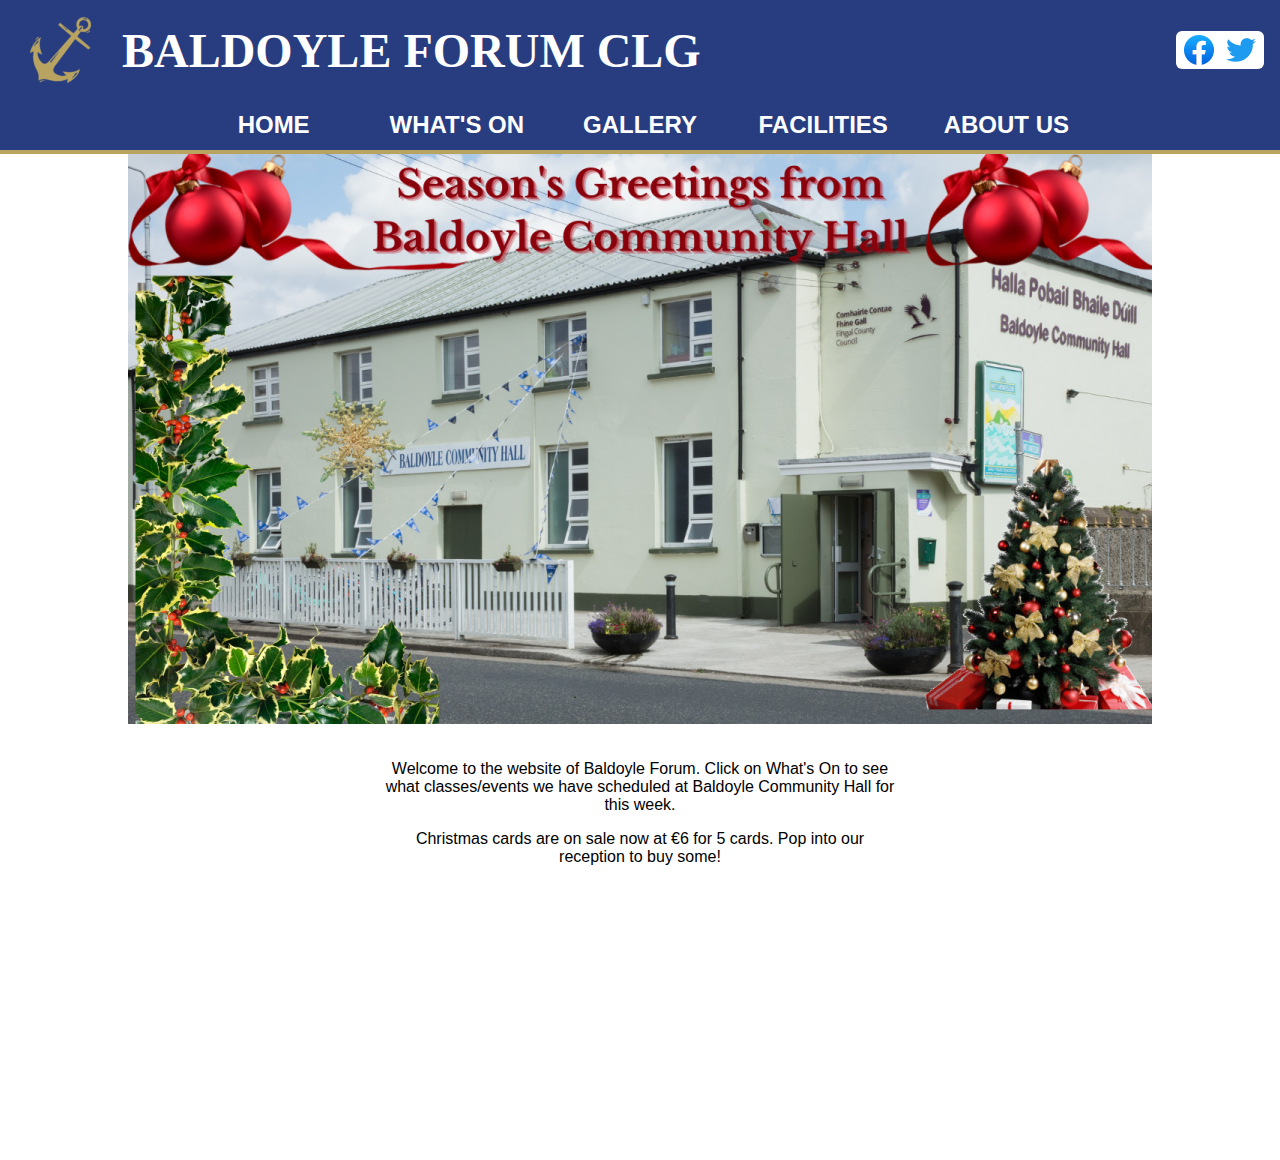
<file: index.html>
<!DOCTYPE html>
<html>
    <head>
        <title>Baldoyle Forum</title>
        <meta name="description" content="Homepage showing a photograph of Baldoyle Community Hall, a community hall serving the Baldoyle area and beyond and from which Baldoyle Forum operates out of.">
        <link rel="stylesheet" href="./stylesheets/style.css">
    </head>
    <body>
        <div class="banner">
            <div id="logo">
                <img src="./images/anchor-small.png" alt="Logo">
            </div>
            <div id="title">
                <h1>BALDOYLE FORUM CLG</h1>
            </div>
            <div id="social-icons">
                <a href="https://www.facebook.com/BaldoyleCommunityHall"><img src="./images/facebook-small.png" alt="Baldoyle Community Hall"></a>
                <a href="https://mobile.twitter.com/baldoylef"><img src="./images/twitter-small.png" alt="Baldoyle Forum"></a>
            </div>
        </div>
        <div class="navbar">
            <div class="navbar-button-container">
                <button class="navbar-button"><a href="./index.html">HOME</a></button>
            </div>
            <div class="navbar-button-container">
                <button class="navbar-button"><a href="./whatson/whatson.html">WHAT'S ON</a></button>
            </div>
            <div class="navbar-button-container">
                <button class="navbar-button"><a href="./gallery/gallery.html">GALLERY</a></button>
            </div>
            <div class="navbar-button-container">
                <button class="navbar-button"><a href="./facilities/facilities.html">FACILITIES</a></button>
            </div>
            <div class="navbar-button-container">
                <button class="navbar-button"><a href="./aboutus/aboutus.html">ABOUT US</a></button>
            </div>
        </div>
        <div class="main-image">
            <img id="home-background" src="./images/christmas-background.png" alt="Baldoyle Community Hall">
        </div>
        <div id="home-text">
            <p>Welcome to the website of Baldoyle Forum. Click on What's On to see what classes/events we have scheduled at Baldoyle Community Hall for this week.</p>
            <p>Christmas cards are on sale now at €6 for 5 cards. Pop into our reception to buy some!</p>
        </div>

    </body>
    <script src="./script.js"></script>
</html>
</file>
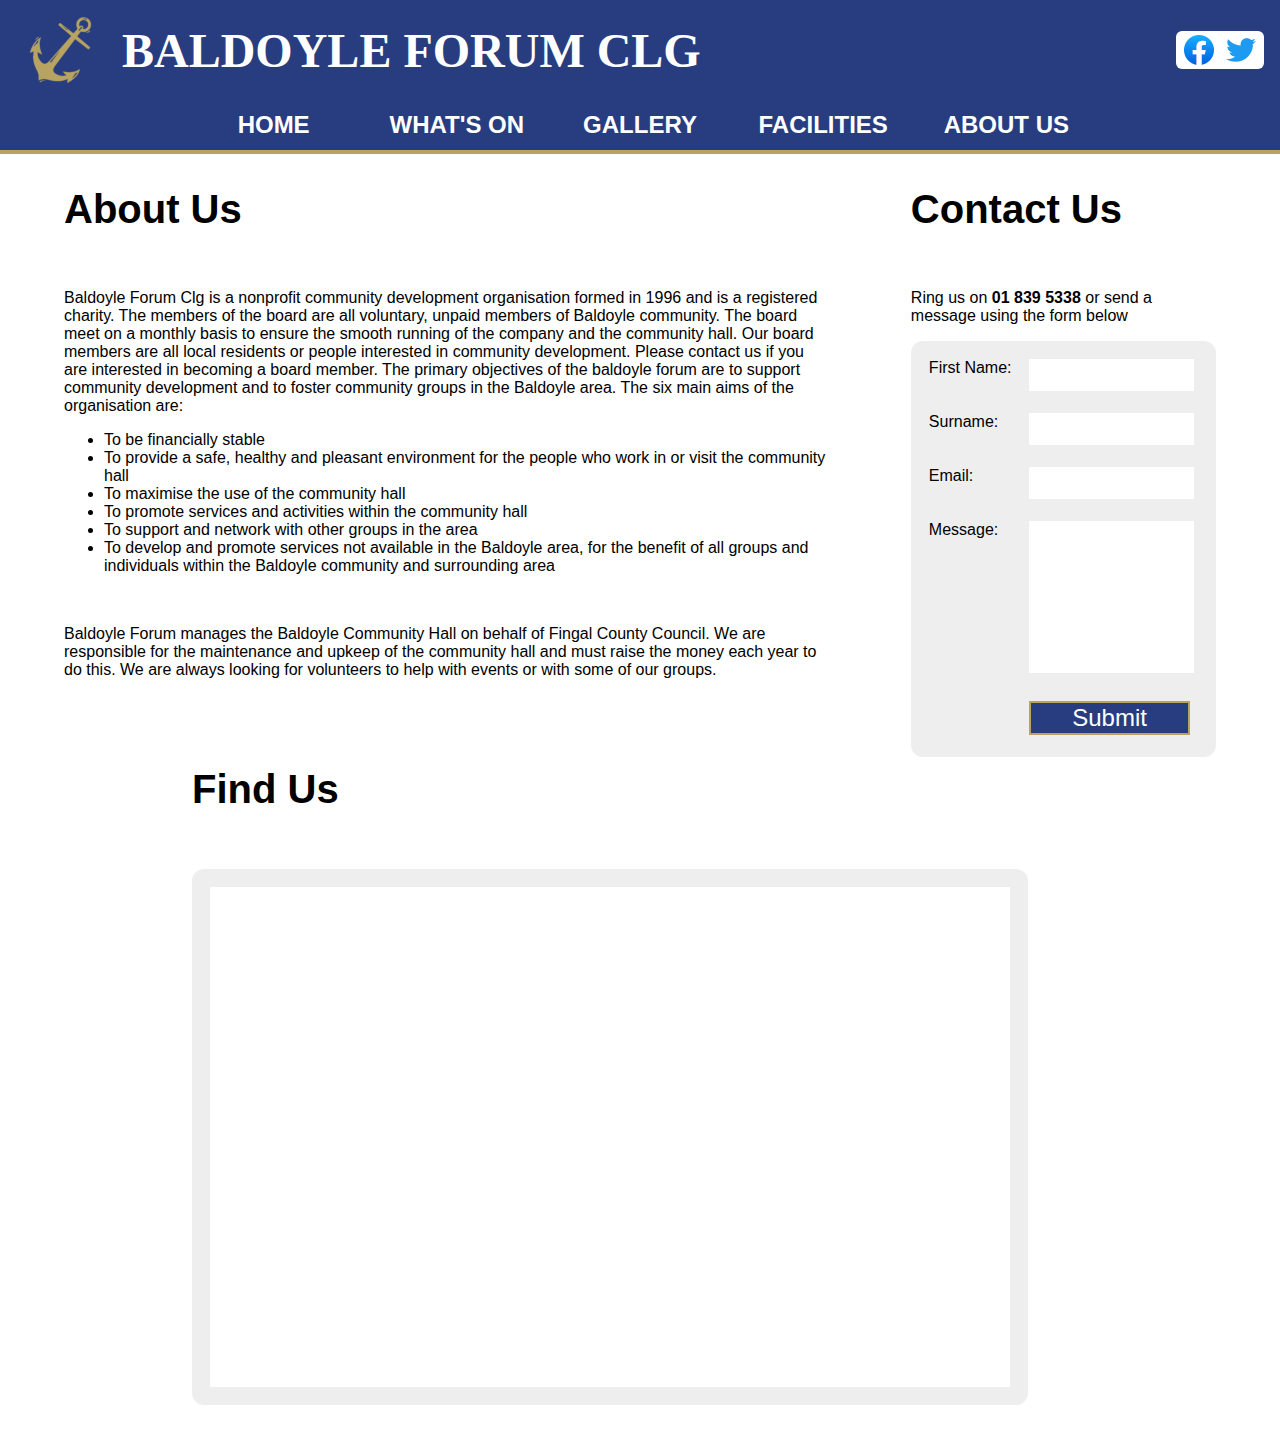
<file: aboutus/aboutus.html>
<!DOCTYPE html>
<html>
    <head>
        <title>Baldoyle Forum</title>
        <meta name="description" content="The About Us section includes a brief synopsis of Baldoyle Forum as well as a contact form and an interactive map showing the halls location within Baldoyle.">
        <link rel="stylesheet" href="../stylesheets/style.css">
    </head>
    <body>
        <div class="banner">
            <div id="logo">
                <img src="../images/anchor-small.png" alt="Logo">
            </div>
            <div id="title">
                <h1>BALDOYLE FORUM CLG</h1>
            </div>
            <div id="social-icons">
                <a href="https://www.facebook.com/BaldoyleCommunityHall"><img src="../images/facebook-small.png" alt="Baldoyle Community Hall"></a>
                <a href="https://mobile.twitter.com/baldoylef"><img src="../images/twitter-small.png" alt="Baldoyle Forum"></a>
            </div>
        </div>
        <div class="navbar">
            <div class="navbar-button-container">
                <button class="navbar-button"><a href="../index.html">HOME</a></button>
            </div>
            <div class="navbar-button-container">
                <button class="navbar-button"><a href="../whatson/whatson.html">WHAT'S ON</a></button>
            </div>
            <div class="navbar-button-container">
                <button class="navbar-button"><a href="../gallery/gallery.html">GALLERY</a></button>
            </div>
            <div class="navbar-button-container">
                <button class="navbar-button"><a href="../facilities/facilities.html">FACILITIES</a></button>
            </div>
            <div class="navbar-button-container">
                <button class="navbar-button"><a href="./aboutus.html">ABOUT US</a></button>
            </div>
        </div>
        <div class="about-us-container-1">
            <div id="about">
                <h2 class="about-us-heading">About Us</h2>
                <p>Baldoyle Forum Clg is a nonprofit community development organisation formed in 1996 and is a registered charity. The members of the board are all voluntary, unpaid members of Baldoyle community. The board meet on a monthly basis to ensure the smooth running of the company and the community hall.  Our board members are all local residents or people interested in community development. Please contact us if you are interested in becoming a board member. The primary objectives of the baldoyle forum are to support community development and to foster community groups in the Baldoyle area. The six main aims of the organisation are:</p>
                <ul>
                    <li>To be financially stable</li>
                    <li>To provide a safe, healthy and pleasant environment for the people who work in or visit the community hall</li>
                    <li>To maximise the use of the community hall</li>
                    <li>To promote services and activities within the community hall</li>
                    <li>To support and network with other groups in the area</li>
                    <li>To develop and promote services not available in the Baldoyle area, for the benefit of all groups and individuals within the Baldoyle community and surrounding area</li>
                </ul><br>
                <p>Baldoyle Forum manages the Baldoyle Community Hall on behalf of Fingal County Council. We are responsible for the maintenance and upkeep of the community hall and must raise the money each year to do this. We are always looking for volunteers to help with events or with some of our groups.</p>
            </div>           
            <div id="contact">
                <h2 class="about-us-heading">Contact Us</h2>
                <p>Ring us on <span style="font-weight: bold">01 839 5338</span> or send a message using the form below</p>
                <form action="contactUs" id="form">
                    <label><span>First Name:</span><input type="text" id="first-name"></label><br><br><br>
                    <label><span>Surname:</span><input type="text" id="surname"></label><br><br><br>
                    <label><span>Email:</span><input type="email" id="email"></label><br><br><br>
                    <label><span>Message:</span><input type="text" id="message"></label><br><br><br><br><br><br><br><br><br><br>
                    <button type="button" id="submit" onclick="contactUs()">Submit</button>
                </form>
            </div> 
        </div>
        <div class="about-us-container-2">
            <div id="find">
                <h2 class="about-us-heading">Find Us</h2>
                <div >
                    <iframe src="https://www.google.com/maps/embed?pb=!1m18!1m12!1m3!1d1189.4388123067129!2d-6.1278237710572885!3d53.39912894944168!2m3!1f0!2f0!3f0!3m2!1i1024!2i768!4f13.1!3m3!1m2!1s0x48670531bf65c7b5%3A0xcfa8f815d608e205!2sBaldoyle%20Community%20Hall!5e0!3m2!1sen!2sie!4v1670939671673!5m2!1sen!2sie" width="800" height="500" allowfullscreen="" loading="lazy" referrerpolicy="no-referrer-when-downgrade"></iframe>
                </div>
            </div>
        </div>
    </body>
    <script src="../script.js"></script>
</html>
</file>
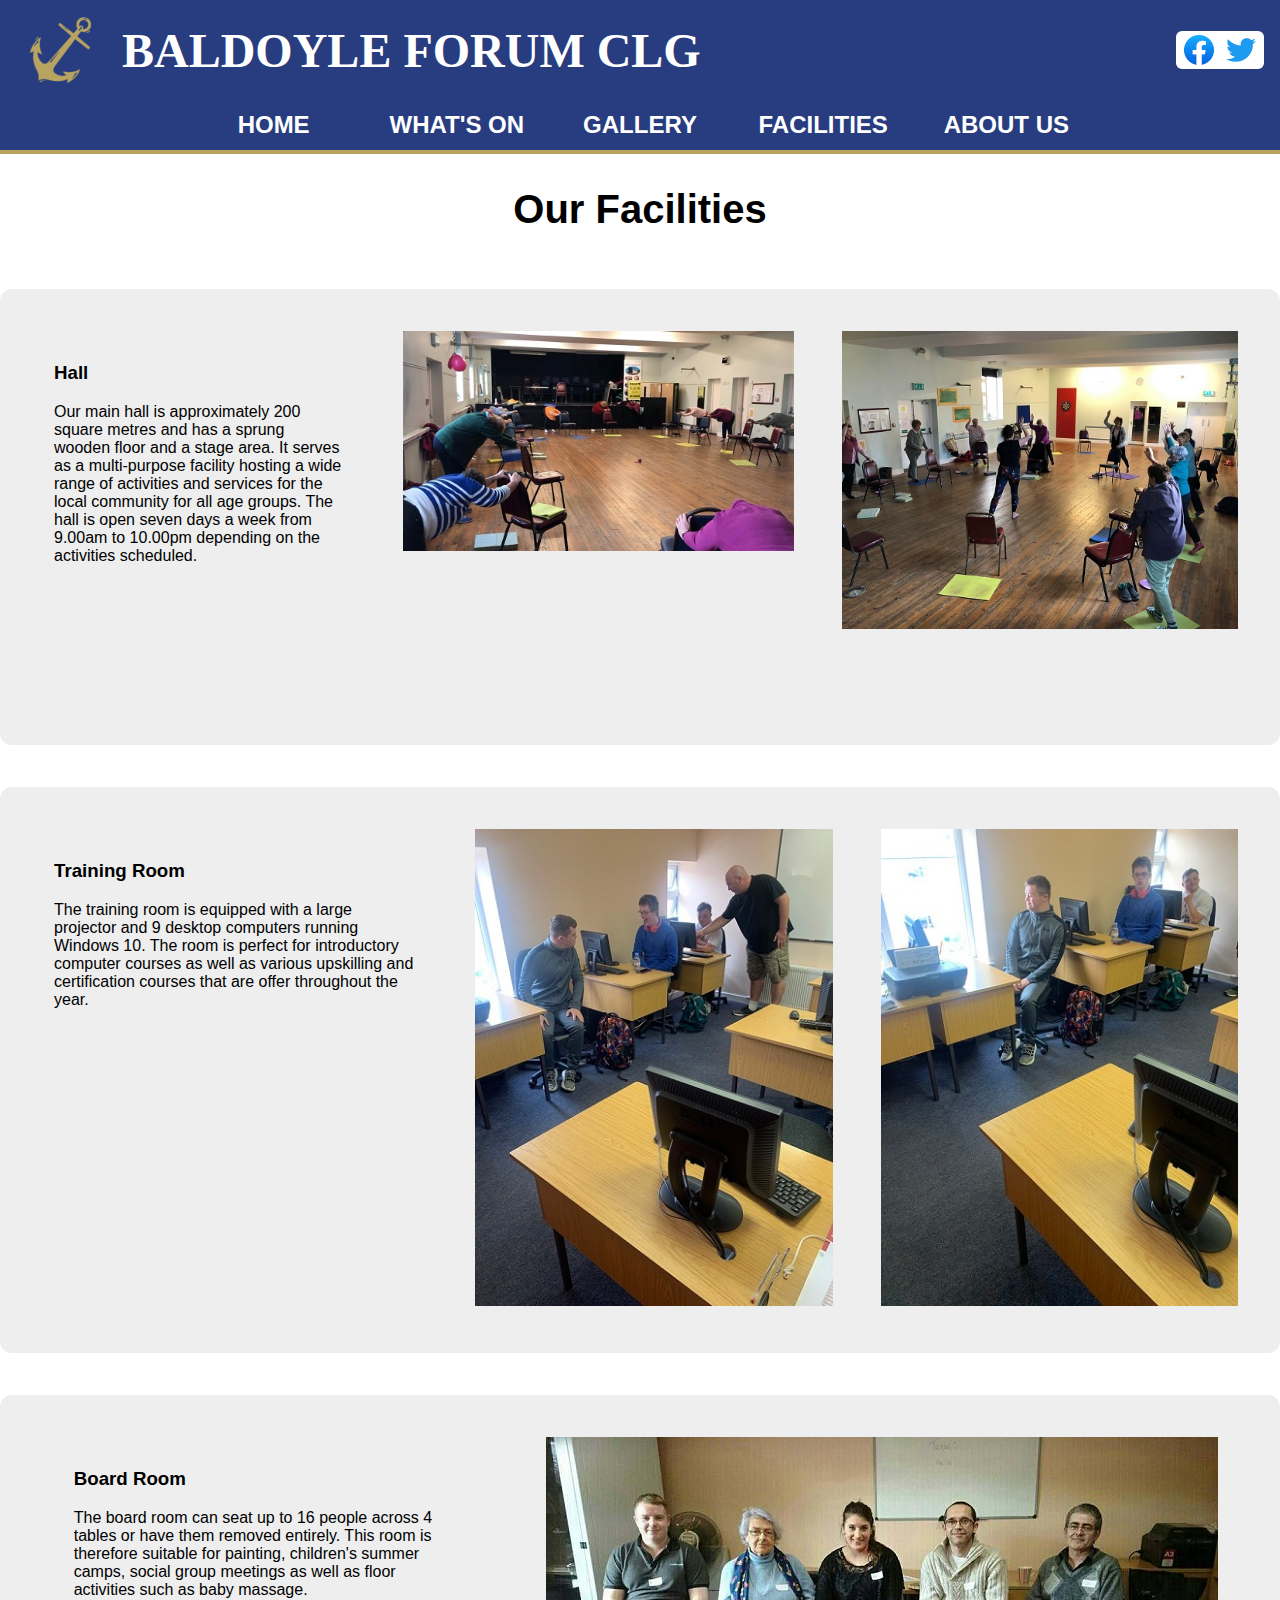
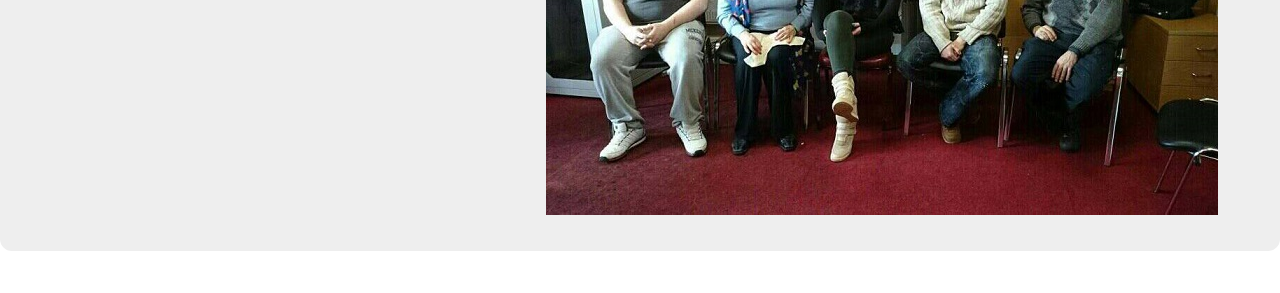
<file: facilities/facilities.html>
<!DOCTYPE html>
<html>
    <head>
        <title>Baldoyle Forum</title>
        <meta name="description" content="Providing detail on the hall, training room and board room, from which nearly all our classes/events take place. The three areas are available for members of the public to hire out for one off events or on more regular terms. A number of photos are included.">
        <link rel="stylesheet" href="../stylesheets/style.css">
    </head>
    <body>
        <div class="banner">
            <div id="logo">
                <img src="../images/anchor-small.png" alt="Logo">
            </div>
            <div id="title">
                <h1>BALDOYLE FORUM CLG</h1>
            </div>
            <div id="social-icons">
                <a href="https://www.facebook.com/BaldoyleCommunityHall"><img src="../images/facebook-small.png" alt="Baldoyle Community Hall"></a>
                <a href="https://mobile.twitter.com/baldoylef"><img src="../images/twitter-small.png" alt="Baldoyle Forum"></a>
            </div>
        </div>
        <div class="navbar">
            <div class="navbar-button-container">
                <button class="navbar-button"><a href="../index.html">HOME</a></button>
            </div>
            <div class="navbar-button-container">
                <button class="navbar-button"><a href="../whatson/whatson.html">WHAT'S ON</a></button>
            </div>
            <div class="navbar-button-container">
                <button class="navbar-button"><a href="../gallery/gallery.html">GALLERY</a></button>
            </div>
            <div class="navbar-button-container">
                <button class="navbar-button"><a href="./facilities.html">FACILITIES</a></button>
            </div>
            <div class="navbar-button-container">
                <button class="navbar-button"><a href="../aboutus/aboutus.html">ABOUT US</a></button>
            </div>
        </div>
        <div>
            <h2 class="facilities-heading">Our Facilities</h2>
        </div>
        <div id="facilities-container-1">
            <div class="facilities-text">
                <h3>Hall</h3>
                <p>Our main hall is approximately 200 square metres and has a sprung wooden floor and a stage area. It serves as a multi-purpose facility hosting a wide range of activities and services for the local community for all age groups. The hall is open seven days a week from 9.00am to 10.00pm depending on the activities scheduled.</p>
            </div>
            <div class="facilities-pics">
                <img src="../images/facilities/hall-1.jpg" alt="Hall">
            </div>       
            <div class="facilities-pics">
                <img src="../images/facilities/hall-2.jpg" alt="Hall">
            </div> 
        </div>
        <div id="facilities-container-2">
            <div class="facilities-text">
                <h3>Training Room</h3>
                <p>The training room is equipped with a large projector and 9 desktop computers running Windows 10. The room is perfect for introductory computer courses as well as various upskilling and certification courses that are offer throughout the year.</p>
            </div>
            <div  class="facilities-pics">
                <img src="../images/facilities/training-room-1.jpg" alt="Training Room">
            </div>  
            <div  class="facilities-pics">
                <img src="../images/facilities/training-room-2.jpg" alt="Training Room">
            </div>                                   
        </div>           
        <div id="facilities-container-3">
            <div class="facilities-text">
                <h3>Board Room</h3>
                <p>The board room can seat up to 16 people across 4 tables or have them removed entirely. This room is therefore suitable for painting, children's summer camps, social group meetings as well as floor activities such as baby massage.</p>
            </div>
            <div  class="facilities-pics">
                <img src="../images/facilities/board-room.jpg" alt="Board Room">
            </div>                   
        </div>
    </body>
    <script src="../script.js"></script>
</html>
</file>
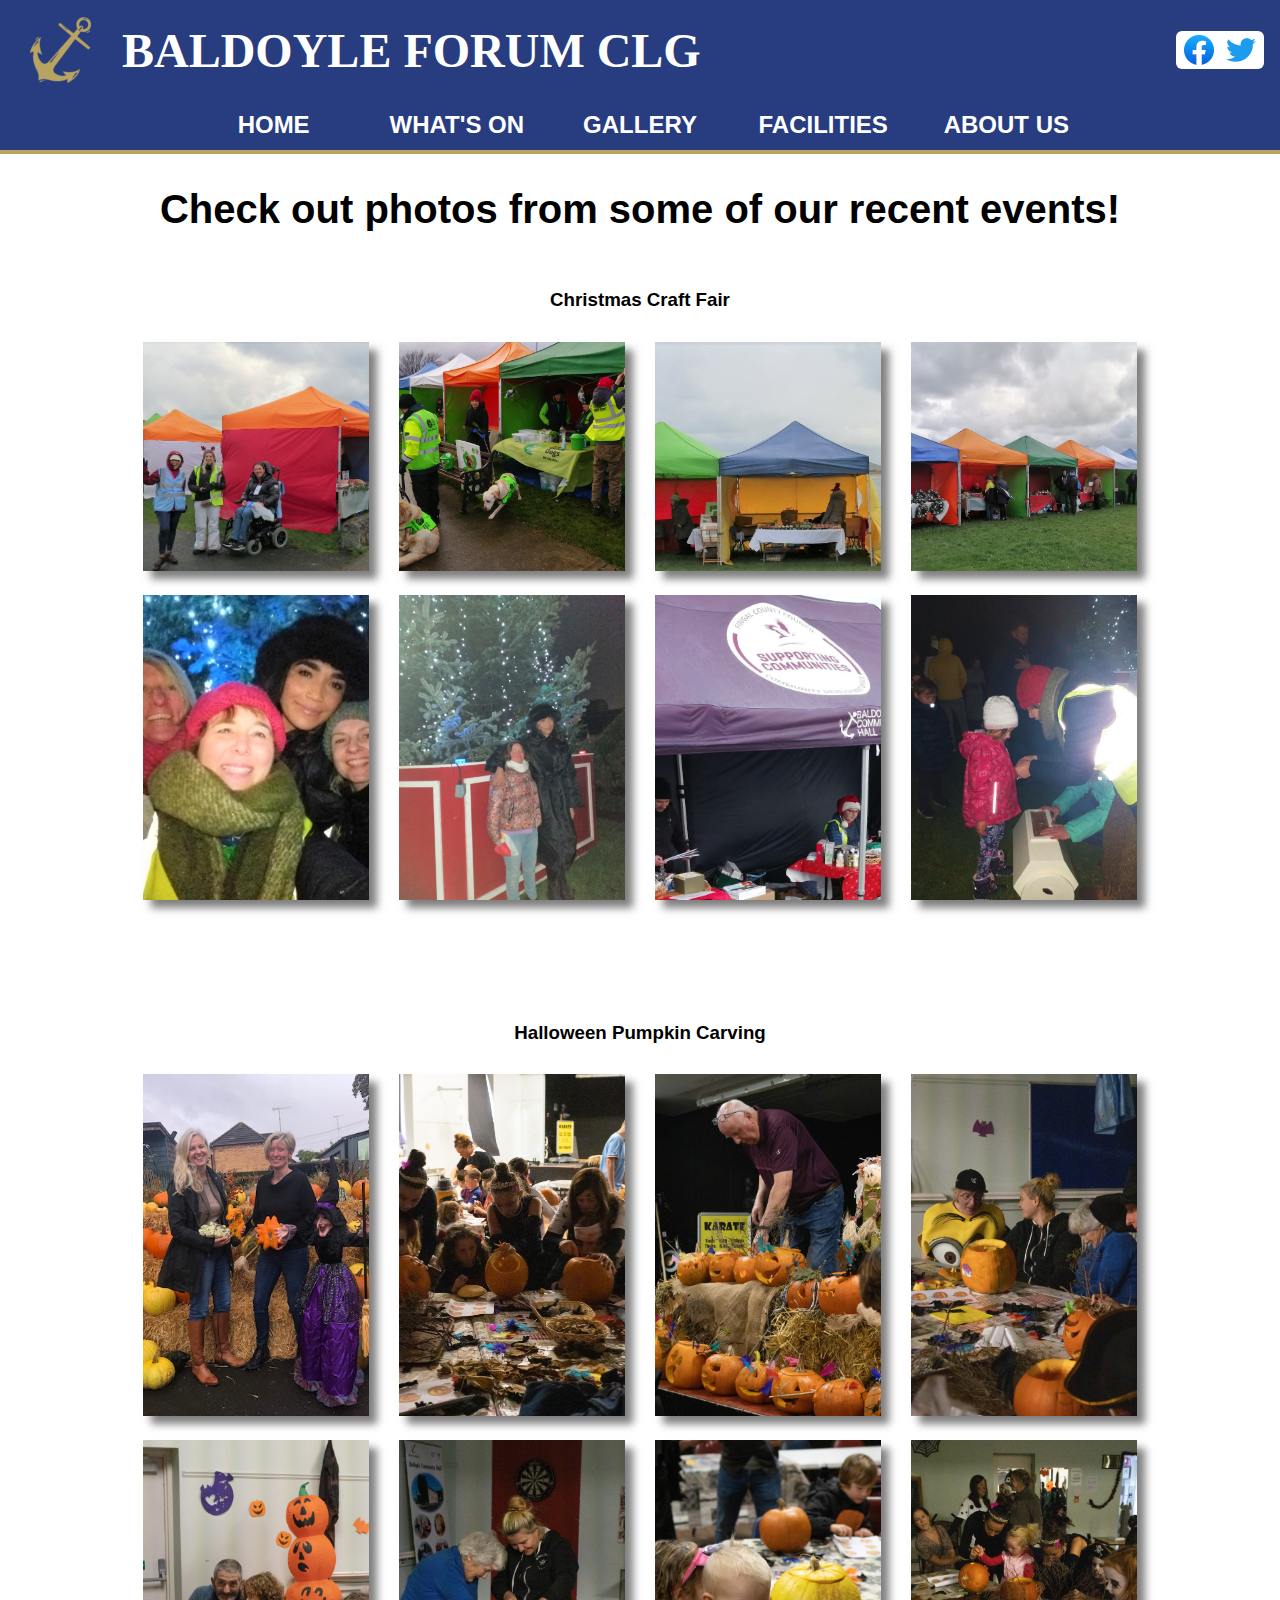
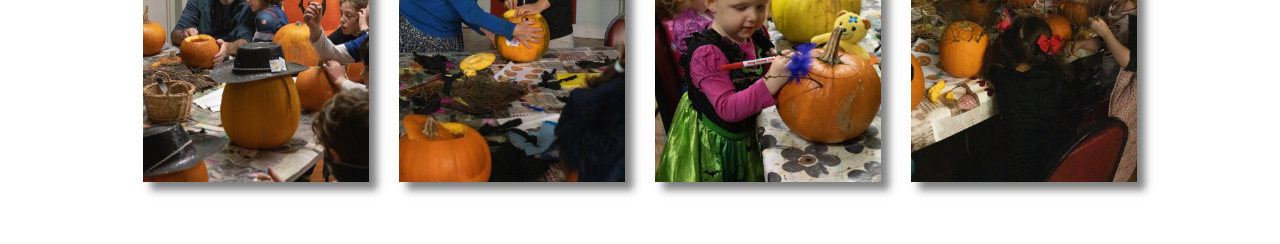
<file: gallery/gallery.html>
<!DOCTYPE html>
<html>
    <head>
        <title>Baldoyle Forum</title>
        <meta name="description" content="Gallery showing some of Baldoyle Community Hall's more recent events, namely the christmas craft fair and the halloween pumpkin carving event.">
        <link rel="stylesheet" href="../stylesheets/style.css">
    </head>
    <body>
        <div class="banner">
            <div id="logo">
                <img src="../images/anchor-small.png" alt="Logo">
            </div>
            <div id="title">
                <h1>BALDOYLE FORUM CLG</h1>
            </div>
            <div id="social-icons">
                <a href="https://www.facebook.com/BaldoyleCommunityHall"><img src="../images/facebook-small.png" alt="Baldoyle Community Hall"></a>
                <a href="https://mobile.twitter.com/baldoylef"><img src="../images/twitter-small.png" alt="Baldoyle Forum"></a>
            </div>
        </div>
        <div class="navbar">
            <div class="navbar-button-container">
                <button class="navbar-button"><a href="../index.html">HOME</a></button>
            </div>
            <div class="navbar-button-container">
                <button class="navbar-button"><a href="../whatson/whatson.html">WHAT'S ON</a></button>
            </div>
            <div class="navbar-button-container">
                <button class="navbar-button"><a href="./gallery.html">GALLERY</a></button>
            </div>
            <div class="navbar-button-container">
                <button class="navbar-button"><a href="../facilities/facilities.html">FACILITIES</a></button>
            </div>
            <div class="navbar-button-container">
                <button class="navbar-button"><a href="../aboutus/aboutus.html">ABOUT US</a></button>
            </div>
        </div>
        <div>

            <h2 id="gallery-heading">Check out photos from some of our recent events!</h2>
            <h3 style="text-align: center">Christmas Craft Fair</h3>

            <div class="gallery-frame">
                <div id="gallery-slideshow-1">
                    <div class="gallery-prev-button">
                        <span class="arrows" onclick="galleryPrev(1)">❮</span>
                    </div>
                    <img src="../images/gallery/christmas-craft-fair/christmas-craft-fair-1.jpg" alt="Image Large" id="slideshow-image-1">
                    <div class="gallery-next-button">
                        <span class="arrows" onclick="galleryNext(1)">❯</span>
                    </div>
                    <div class="gallery-close-button">
                        <span class="close" onclick="closeSlideshowWindow(1)">🗙</span>
                    </div>
                </div>
                <div class="gallery-row">
                    <div class="gallery-column">
                        <img src="../images/gallery/christmas-craft-fair/christmas-craft-fair-1.jpg" alt="Craft Fair" id="img-a1" onclick="getSlideshowImage1(1);showSlideshowWindow(1)">
                    </div>
                    <div class="gallery-column">
                        <img src="../images/gallery/christmas-craft-fair/christmas-craft-fair-2.jpg" alt="Craft Fair" id="img-a2" onclick="getSlideshowImage1(2);showSlideshowWindow(1)">
                    </div>
                    <div class="gallery-column">
                        <img src="../images/gallery/christmas-craft-fair/christmas-craft-fair-3.jpg" alt="Craft Fair" id="img-a3" onclick="getSlideshowImage1(3);showSlideshowWindow(1)">
                    </div>
                    <div class="gallery-column">
                        <img src="../images/gallery/christmas-craft-fair/christmas-craft-fair-4.jpg" alt="Craft Fair" id="img-a4" onclick="getSlideshowImage1(4);showSlideshowWindow(1)">
                    </div>
                </div>
                <div class="gallery-row">
                    <div class="gallery-column">
                        <img src="../images/gallery/christmas-craft-fair/christmas-craft-fair-5.jpg" alt="Craft Fair" id="img-a5" onclick="getSlideshowImage1(5);showSlideshowWindow(1)">
                    </div>
                    <div class="gallery-column">
                        <img src="../images/gallery/christmas-craft-fair/christmas-craft-fair-6.jpg" alt="Craft Fair" id="img-a6" onclick="getSlideshowImage1(6);showSlideshowWindow(1)">
                    </div>
                    <div class="gallery-column">
                        <img src="../images/gallery/christmas-craft-fair/christmas-craft-fair-7.jpg" alt="Craft Fair" id="img-a7" onclick="getSlideshowImage1(7);showSlideshowWindow(1)">
                    </div>
                    <div class="gallery-column">
                        <img src="../images/gallery/christmas-craft-fair/christmas-craft-fair-8.jpg" alt="Craft Fair" id="img-a8" onclick="getSlideshowImage1(8);showSlideshowWindow(1)">
                    </div>
                </div>
            </div>

            <h3 style="text-align: center; padding-top: 60px">Halloween Pumpkin Carving</h3>
            <div class="gallery-frame">
                <div id="gallery-slideshow-2">
                    <div class="gallery-prev-button">
                        <span class="arrows" onclick="galleryPrev(2)">❮</span>
                    </div>
                    <img src="../images/gallery//halloween-pumpkin-carving/halloween-pumpkin-carving-1.jpg" alt="Image Large" id="slideshow-image-2">
                    <div class="gallery-next-button">
                        <span class="arrows" onclick="galleryNext(2)">❯</span>
                    </div>
                    <div class="gallery-close-button">
                        <span class="close" onclick="closeSlideshowWindow(2)">🗙</span>
                    </div>
                </div>
                <div class="gallery-row">
                    <div class="gallery-column">
                        <img src="../images/gallery//halloween-pumpkin-carving/halloween-pumpkin-carving-1.jpg" alt="Halloween" id="img-b1" onclick="getSlideshowImage2(1);showSlideshowWindow(2)">
                    </div>
                    <div class="gallery-column">
                        <img src="../images/gallery//halloween-pumpkin-carving/halloween-pumpkin-carving-2.jpg" alt="Halloween" id="img-b2" onclick="getSlideshowImage2(2);showSlideshowWindow(2)">
                    </div>
                    <div class="gallery-column">
                        <img src="../images/gallery//halloween-pumpkin-carving/halloween-pumpkin-carving-3.jpg" alt="Halloween" id="img-b3" onclick="getSlideshowImage2(3);showSlideshowWindow(2)">
                    </div>
                    <div class="gallery-column">
                        <img src="../images/gallery//halloween-pumpkin-carving/halloween-pumpkin-carving-4.jpg" alt="Halloween" id="img-b4" onclick="getSlideshowImage2(4);showSlideshowWindow(2)">
                    </div>
                </div>
                <div class="gallery-row">
                    <div class="gallery-column">
                        <img src="../images/gallery//halloween-pumpkin-carving/halloween-pumpkin-carving-5.jpg" alt="Halloween" id="img-b5" onclick="getSlideshowImage2(5);showSlideshowWindow(2)">
                    </div>
                    <div class="gallery-column">
                        <img src="../images/gallery//halloween-pumpkin-carving/halloween-pumpkin-carving-6.jpg" alt="Halloween" id="img-b6" onclick="getSlideshowImage2(6);showSlideshowWindow(2)">
                    </div>
                    <div class="gallery-column">
                        <img src="../images/gallery//halloween-pumpkin-carving/halloween-pumpkin-carving-7.jpg" alt="Halloween" id="img-b7" onclick="getSlideshowImage2(7);showSlideshowWindow(2)">
                    </div>
                    <div class="gallery-column">
                        <img src="../images/gallery//halloween-pumpkin-carving/halloween-pumpkin-carving-8.jpg" alt="Halloween" id="img-b8" onclick="getSlideshowImage2(8);showSlideshowWindow(2)">
                    </div>
                </div>
            </div>
        </div>  
    </body>
    <script src="../script.js"></script>
</html>
</file>
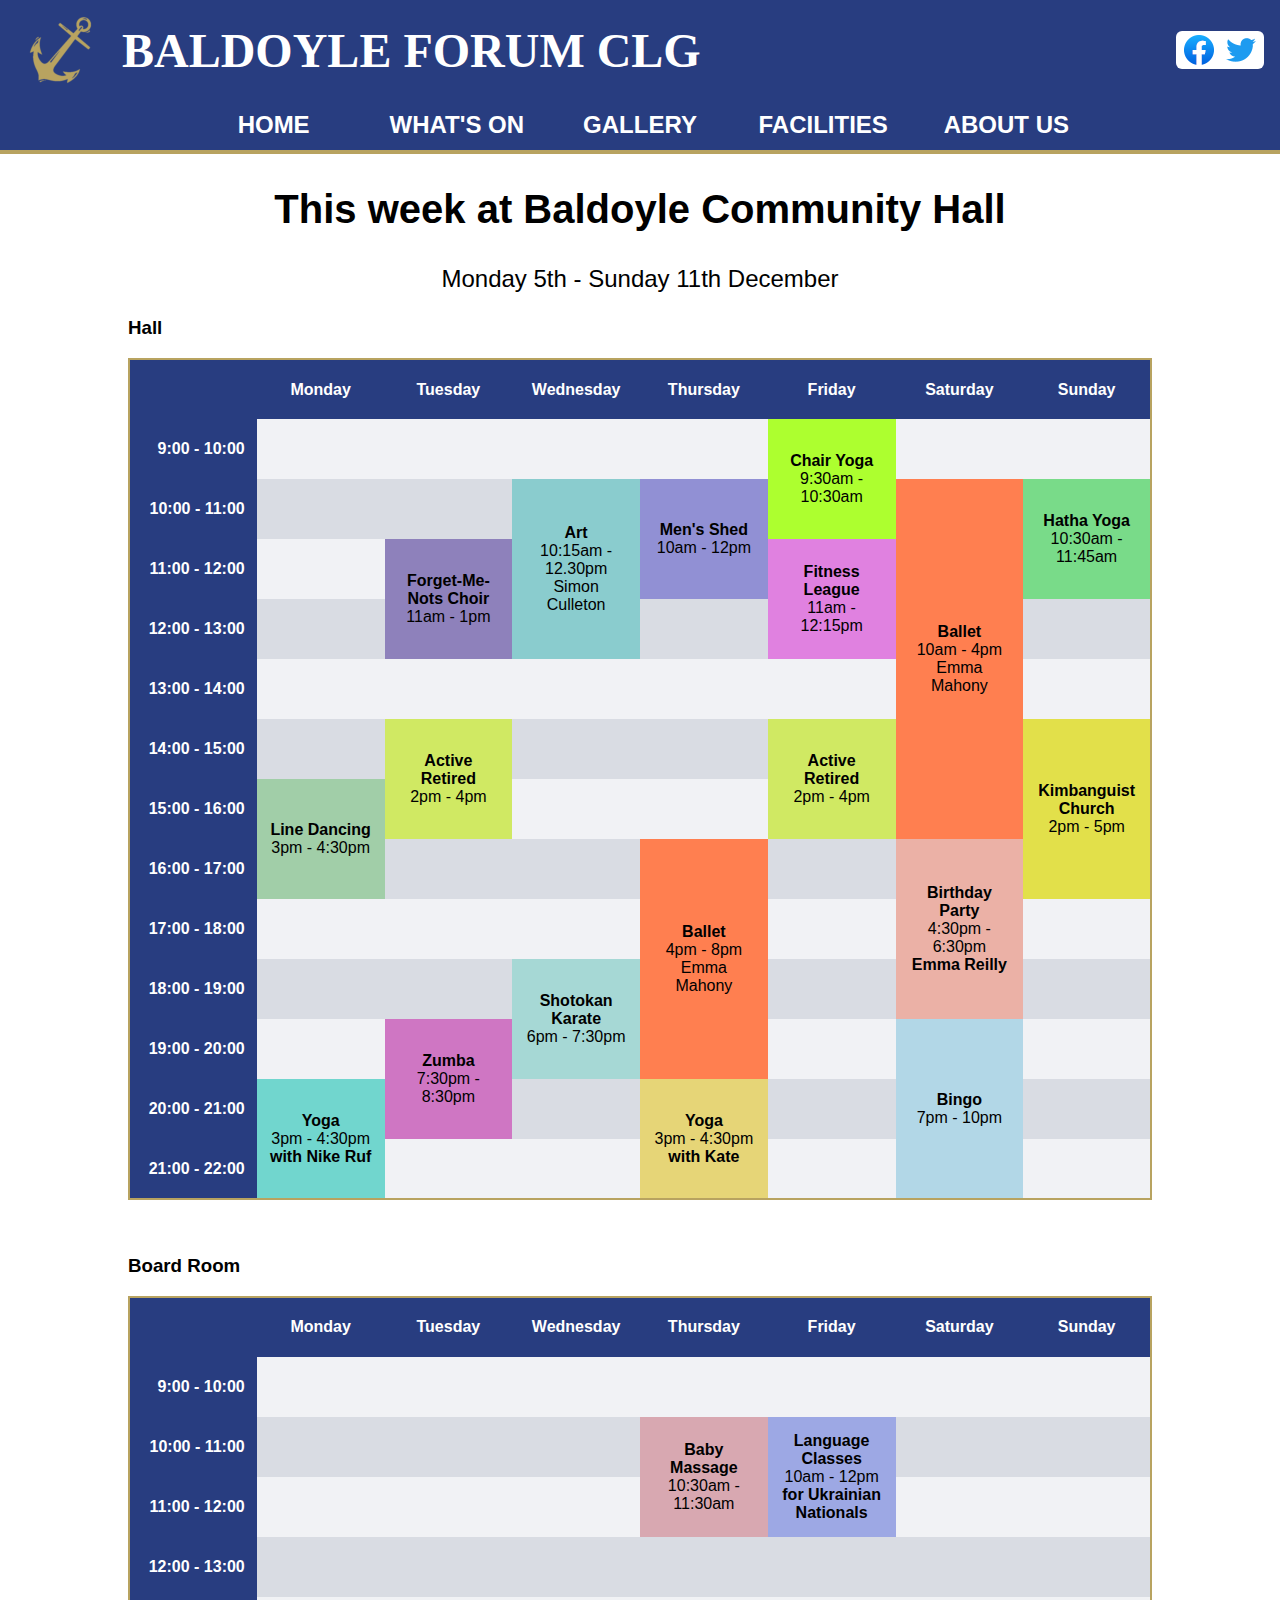
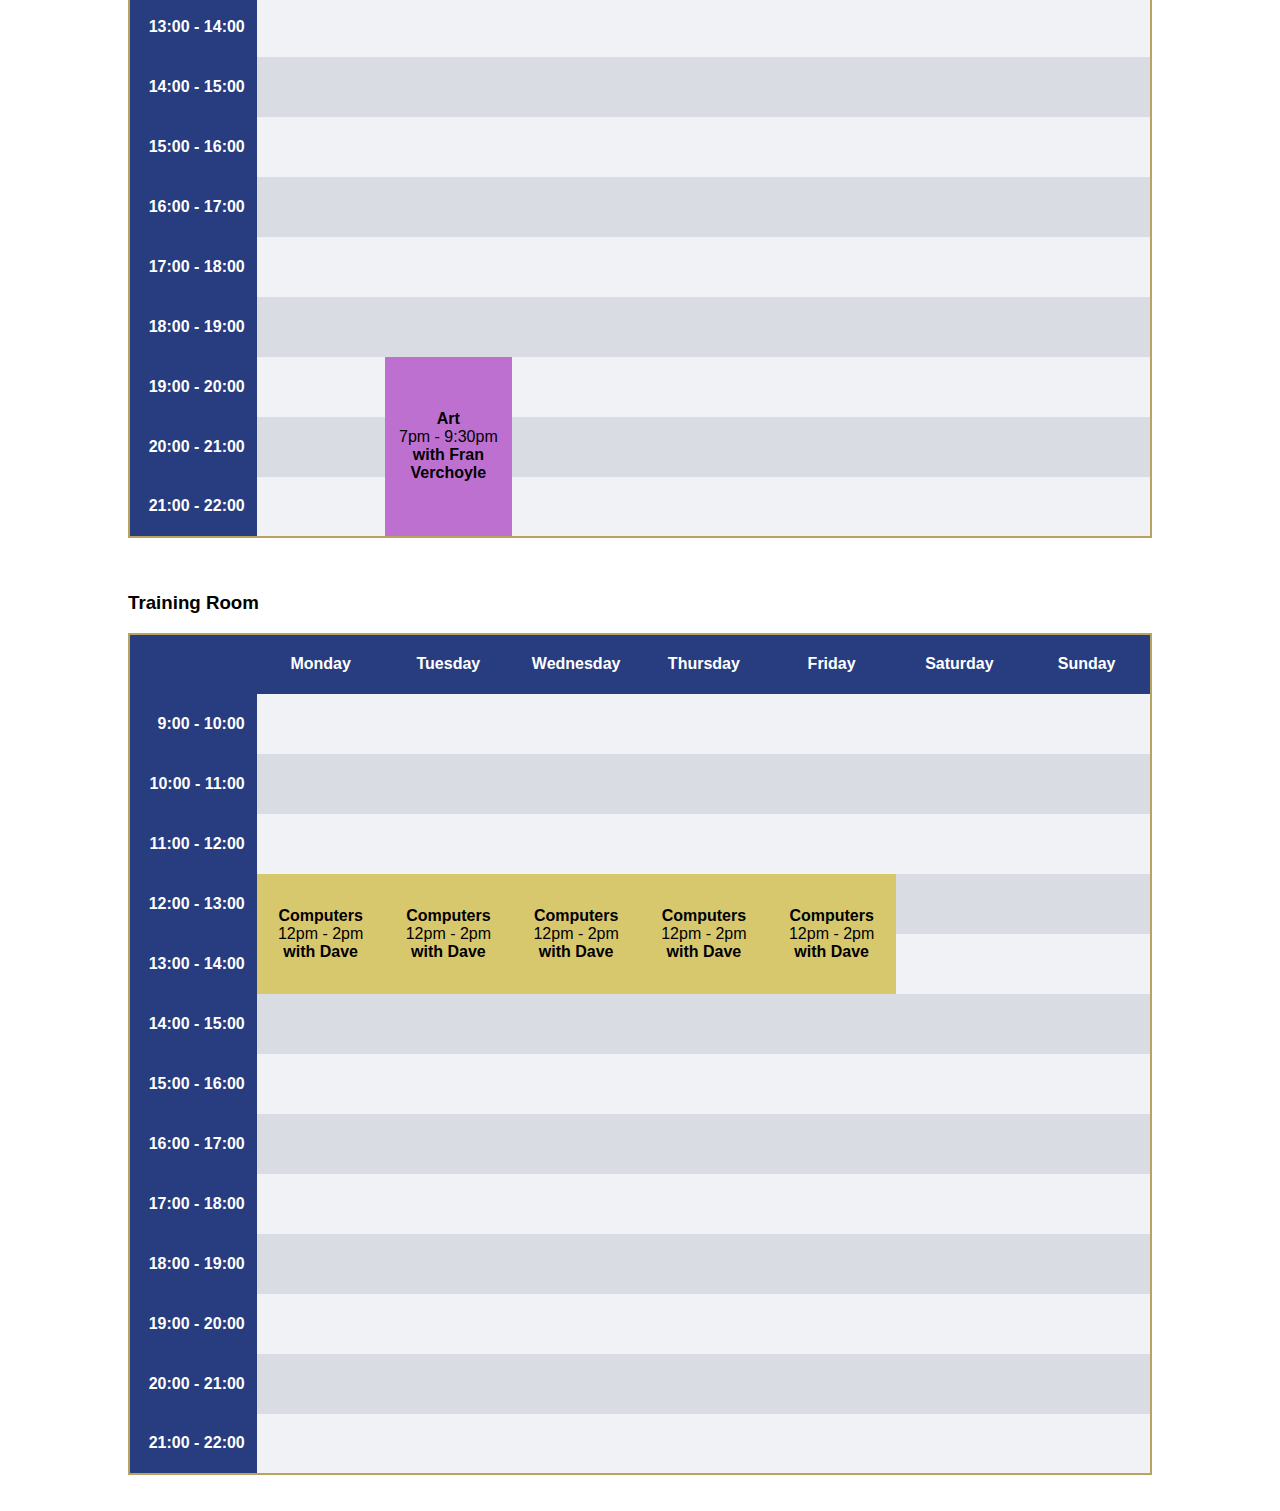
<file: whatson/whatson.html>
<!DOCTYPE html>
<html>
    <head>
        <title>Baldoyle Forum</title>
        <meta name="description" content="Timetable showing all classes/activities that are on at Baldoyle Community hall across three different areas; the hall, training room and board room.">
        <link rel="stylesheet" href="../stylesheets/style.css">
    </head>
    <body>
        <div class="banner">
            <div id="logo">
                <img src="../images/anchor-small.png" alt="Logo">
            </div>
            <div id="title">
                <h1>BALDOYLE FORUM CLG</h1>
            </div>
            <div id="social-icons">
                <a href="https://www.facebook.com/BaldoyleCommunityHall"><img src="../images/facebook-small.png" alt="Baldoyle Community Hall"></a>
                <a href="https://mobile.twitter.com/baldoylef"><img src="../images/twitter-small.png" alt="Baldoyle Forum"></a>
            </div>
        </div>
        <div class="navbar">
            <div class="navbar-button-container">
                <button class="navbar-button"><a href="../index.html">HOME</a></button>
            </div>
            <div class="navbar-button-container">
                <button class="navbar-button"><a href="./whatson.html">WHAT'S ON</a></button>
            </div>
            <div class="navbar-button-container">
                <button class="navbar-button"><a href="../gallery/gallery.html">GALLERY</a></button>
            </div>
            <div class="navbar-button-container">
                <button class="navbar-button"><a href="../facilities/facilities.html">FACILITIES</a></button>
            </div>
            <div class="navbar-button-container">
                <button class="navbar-button"><a href="../aboutus/aboutus.html">ABOUT US</a></button>
            </div>
        </div>
        <div>
            <div>
                <h2 id="whatson-heading">This week at Baldoyle Community Hall</h2>
                <p id="timetable-date">Monday 5th - Sunday 11th December</p>
            </div>
            <!-- This will be a nightmare to update!!! Needs to be an easier way to make weekly calendar updates -->
            <div id="timetable-frame">
                <h3>Hall</h3>         
                <table>
                    <thead>
                        <tr>
                            <th></th>
                            <th>Monday</th>
                            <th>Tuesday</th>
                            <th>Wednesday</th>
                            <th>Thursday</th>
                            <th>Friday</th>
                            <th>Saturday</th>
                            <th>Sunday</th>
                        </tr>
                    </thead>
                    <tbody>
                        <tr>
                            <td>9:00 - 10:00</td>
                            <td></td>
                            <td></td>
                            <td></td>
                            <td></td>
                            <td rowspan="2" style="background-color: greenyellow">Chair Yoga<br><span class="timetable-time">9:30am - 10:30am</span></td>
                            <td></td>
                            <td></td>
                        </tr>
                        <tr>
                            <td>10:00 - 11:00</td>
                            <td></td>
                            <td></td>
                            <td rowspan="3" style="background-color: rgb(138, 204, 206)">Art<br><span class="timetable-time">10:15am - 12.30pm<br>Simon Culleton</span></td>
                            <td rowspan="2" style="background-color: rgb(145, 144, 212)">Men's Shed<br><span class="timetable-time">10am - 12pm</span></td>
                            <td rowspan="6" style="background-color: coral">Ballet<br><span class="timetable-time">10am - 4pm<br>Emma Mahony</span></td>
                            <td rowspan="2" style="background-color: rgb(121, 219, 137)">Hatha Yoga<br><span class="timetable-time">10:30am - 11:45am</span></td>
                        </tr>
                        <tr>
                            <td>11:00 - 12:00</td>
                            <td></td>
                            <td rowspan="2" style="background-color: rgb(142, 129, 187)">Forget-Me-Nots Choir<br><span class="timetable-time">11am - 1pm</span></td>
                            <td rowspan="2" style="background-color: rgb(224, 129, 224)">Fitness League<br><span class="timetable-time">11am - 12:15pm</span></td>
                        </tr>
                        <tr>
                            <td>12:00 - 13:00</td>
                            <td></td>
                            <td></td>
                            <td></td>
                        </tr>
                        <tr>
                            <td>13:00 - 14:00</td>
                            <td></td>
                            <td></td>
                            <td></td>
                            <td></td>
                            <td></td>
                            <td></td>
                        </tr>
                        <tr>
                            <td>14:00 - 15:00</td>
                            <td></td>
                            <td rowspan="2" style="background-color: rgb(208, 233, 99)">Active Retired<br><span class="timetable-time">2pm - 4pm</span></td>
                            <td></td>
                            <td></td>
                            <td rowspan="2" style="background-color: rgb(208, 233, 99)">Active Retired<br><span class="timetable-time">2pm - 4pm</span></td>
                            <td rowspan="3" style="background-color: rgb(226, 224, 74)">Kimbanguist Church<br><span class="timetable-time">2pm - 5pm</span></td>
                            
                        </tr>
                        <tr>
                            <td>15:00 - 16:00</td>
                            <td rowspan="2" style="background-color: rgb(161, 206, 168)">Line Dancing<br><span class="timetable-time">3pm - 4:30pm</span></td>
                            <td></td>
                            <td></td>
                        </tr>
                        <tr>
                            <td>16:00 - 17:00</td>
                            <td></td>
                            <td></td>
                            <td rowspan="4" style="background-color: coral">Ballet<br><span class="timetable-time">4pm - 8pm<br>Emma Mahony</span></td>
                            <td></td>
                            <td rowspan="3" style="background-color: rgb(235, 177, 166)">Birthday Party<br><span class="timetable-time">4:30pm - 6:30pm</span><br>Emma Reilly</td>
                        </tr>
                        <tr>
                            <td>17:00 - 18:00</td>
                            <td></td>
                            <td></td>
                            <td></td>
                            <td></td>
                            <td></td>
                        </tr>
                        <tr>
                            <td>18:00 - 19:00</td>
                            <td></td>
                            <td></td>
                            <td rowspan="2" style="background-color: rgb(166, 216, 213)">Shotokan Karate<br><span class="timetable-time">6pm - 7:30pm</span></td>
                            <td></td>
                            <td></td>
                        </tr>
                        <tr>
                            <td>19:00 - 20:00</td>
                            <td></td>
                            <td rowspan="2" style="background-color: rgb(207, 118, 195)">Zumba<br><span class="timetable-time">7:30pm - 8:30pm</span></td>
                            <td></td>
                            <td rowspan="3" style="background-color: rgb(178, 215, 231)">Bingo<br><span class="timetable-time">7pm - 10pm</span></td>
                            <td></td>
                        </tr>
                        <tr>
                            <td>20:00 - 21:00</td>
                            <td rowspan="2" style="background-color: rgb(113, 214, 206)">Yoga<br><span class="timetable-time">3pm - 4:30pm</span><br>with Nike Ruf</td>
                            <td></td>
                            <td rowspan="2" style="background-color: rgb(230, 213, 119)">Yoga<br><span class="timetable-time">3pm - 4:30pm</span><br>with Kate</td>
                            <td></td>
                            <td></td>
                        </tr>
                        <tr>
                            <td>21:00 - 22:00</td>
                            <td></td>
                            <td></td>
                            <td></td>
                            <td></td>
                        </tr>
                    </tbody>
                </table>
                <br>
                <br>
                <h3>Board Room</h3> 
                <table>
                    <thead>
                        <tr>
                            <th></th>
                            <th>Monday</th>
                            <th>Tuesday</th>
                            <th>Wednesday</th>
                            <th>Thursday</th>
                            <th>Friday</th>
                            <th>Saturday</th>
                            <th>Sunday</th>
                        </tr>
                    </thead>
                    <tbody>
                        <tr>
                            <td>9:00 - 10:00</td>
                            <td></td>
                            <td></td>
                            <td></td>
                            <td></td>
                            <td></td>
                            <td></td>
                            <td></td>
                        </tr>
                        <tr>
                            <td>10:00 - 11:00</td>
                            <td></td>
                            <td></td>
                            <td></td>
                            <td rowspan="2" style="background-color: rgb(216, 168, 177)">Baby Massage<br><span class="timetable-time">10:30am - 11:30am</span></td>
                            <td rowspan="2" style="background-color: rgb(157, 168, 228)">Language Classes<br><span class="timetable-time">10am - 12pm</span><br>for Ukrainian Nationals</td>
                            <td></td>
                            <td></td>
                        </tr>
                        <tr>
                            <td>11:00 - 12:00</td>
                            <td></td>
                            <td></td>
                            <td></td>
                            <td></td>
                            <td></td>
                        </tr>
                        <tr>
                            <td>12:00 - 13:00</td>
                            <td></td>
                            <td></td>
                            <td></td>
                            <td></td>
                            <td></td>
                            <td></td>
                            <td></td>
                        </tr>
                        <tr>
                            <td>13:00 - 14:00</td>
                            <td></td>
                            <td></td>
                            <td></td>
                            <td></td>
                            <td></td>
                            <td></td>
                            <td></td>
                        </tr>
                        <tr>
                            <td>14:00 - 15:00</td>
                            <td></td>
                            <td></td>
                            <td></td>
                            <td></td>
                            <td></td>
                            <td></td>
                            <td></td>
                        </tr>
                        <tr>
                            <td>15:00 - 16:00</td>
                            <td></td>
                            <td></td>
                            <td></td>
                            <td></td>
                            <td></td>
                            <td></td>
                            <td></td>
                        </tr>
                        <tr>
                            <td>16:00 - 17:00</td>
                            <td></td>
                            <td></td>
                            <td></td>
                            <td></td>
                            <td></td>
                            <td></td>
                            <td></td>
                        </tr>
                        <tr>
                            <td>17:00 - 18:00</td>
                            <td></td>
                            <td></td>
                            <td></td>
                            <td></td>
                            <td></td>
                            <td></td>
                            <td></td>
                        </tr>
                        <tr>
                            <td>18:00 - 19:00</td>
                            <td></td>
                            <td></td>
                            <td></td>
                            <td></td>
                            <td></td>
                            <td></td>
                            <td></td>
                        </tr>
                        <tr>
                            <td>19:00 - 20:00</td>
                            <td></td>
                            <td rowspan="3" style="background-color: rgb(190, 112, 209)">Art<br><span class="timetable-time">7pm - 9:30pm</span><br>with Fran Verchoyle</td>
                            
                            <td></td>
                            <td></td>
                            <td></td>
                            <td></td>
                            <td></td>
                        </tr>
                        <tr>
                            <td>20:00 - 21:00</td>
                            <td></td>
                            <td></td>
                            <td></td>
                            <td></td>
                            <td></td>
                            <td></td>
                        </tr>
                        <tr>
                            <td>21:00 - 22:00</td>
                            <td></td>
                            <td></td>
                            <td></td>
                            <td></td>
                            <td></td>
                            <td></td>
                        </tr>
                    </tbody>
                </table>
                <br>
                <br>
                <h3>Training Room</h3>
                <table>
                    <thead>
                        <tr>
                            <th></th>
                            <th>Monday</th>
                            <th>Tuesday</th>
                            <th>Wednesday</th>
                            <th>Thursday</th>
                            <th>Friday</th>
                            <th>Saturday</th>
                            <th>Sunday</th>
                        </tr>
                    </thead>
                    <tbody>
                        <tr>
                            <td>9:00 - 10:00</td>
                            <td></td>
                            <td></td>
                            <td></td>
                            <td></td>
                            <td></td>
                            <td></td>
                            <td></td>
                        </tr>
                        <tr>
                            <td>10:00 - 11:00</td>
                            <td></td>
                            <td></td>
                            <td></td>
                            <td></td>
                            <td></td>
                            <td></td>
                            <td></td>
                        </tr>
                        <tr>
                            <td>11:00 - 12:00</td>
                            <td></td>
                            <td></td>
                            <td></td>
                            <td></td>
                            <td></td>
                            <td></td>
                            <td></td>
                        </tr>
                        <tr>
                            <td>12:00 - 13:00</td>
                            <td rowspan="2" style="background-color: rgb(216, 200, 109)">Computers<br><span class="timetable-time">12pm - 2pm</span><br>with Dave</td>
                            <td rowspan="2" style="background-color: rgb(216, 200, 109)">Computers<br><span class="timetable-time">12pm - 2pm</span><br>with Dave</td>
                            <td rowspan="2" style="background-color: rgb(216, 200, 109)">Computers<br><span class="timetable-time">12pm - 2pm</span><br>with Dave</td>
                            <td rowspan="2" style="background-color: rgb(216, 200, 109)">Computers<br><span class="timetable-time">12pm - 2pm</span><br>with Dave</td>
                            <td rowspan="2" style="background-color: rgb(216, 200, 109)">Computers<br><span class="timetable-time">12pm - 2pm</span><br>with Dave</td>
                            <td></td>
                            <td></td>
                        </tr>
                        <tr>
                            <td>13:00 - 14:00</td>
                            <td></td>
                            <td></td>
                        </tr>
                        <tr>
                            <td>14:00 - 15:00</td>
                            <td></td>
                            <td></td>
                            <td></td>
                            <td></td>
                            <td></td>
                            <td></td>
                            <td></td>
                        </tr>
                        <tr>
                            <td>15:00 - 16:00</td>
                            <td></td>
                            <td></td>
                            <td></td>
                            <td></td>
                            <td></td>
                            <td></td>
                            <td></td>
                        </tr>
                        <tr>
                            <td>16:00 - 17:00</td>
                            <td></td>
                            <td></td>
                            <td></td>
                            <td></td>
                            <td></td>
                            <td></td>
                            <td></td>
                        </tr>
                        <tr>
                            <td>17:00 - 18:00</td>
                            <td></td>
                            <td></td>
                            <td></td>
                            <td></td>
                            <td></td>
                            <td></td>
                            <td></td>
                        </tr>
                        <tr>
                            <td>18:00 - 19:00</td>
                            <td></td>
                            <td></td>
                            <td></td>
                            <td></td>
                            <td></td>
                            <td></td>
                            <td></td>
                        </tr>
                        <tr>
                            <td>19:00 - 20:00</td>
                            <td></td>
                            <td></td>
                            <td></td>
                            <td></td>
                            <td></td>
                            <td></td>
                            <td></td>
                        </tr>
                        <tr>
                            <td>20:00 - 21:00</td>
                            <td></td>
                            <td></td>
                            <td></td>
                            <td></td>
                            <td></td>
                            <td></td>
                            <td></td>
                        </tr>
                        <tr>
                            <td>21:00 - 22:00</td>
                            <td></td>
                            <td></td>
                            <td></td>
                            <td></td>
                            <td></td>
                            <td></td>
                            <td></td>
                        </tr>
                    </tbody>
                </table>
                <br>
                <br>
            </div>
        </div>  
    </body>
    <script src="../script.js"></script>
</html>
</file>
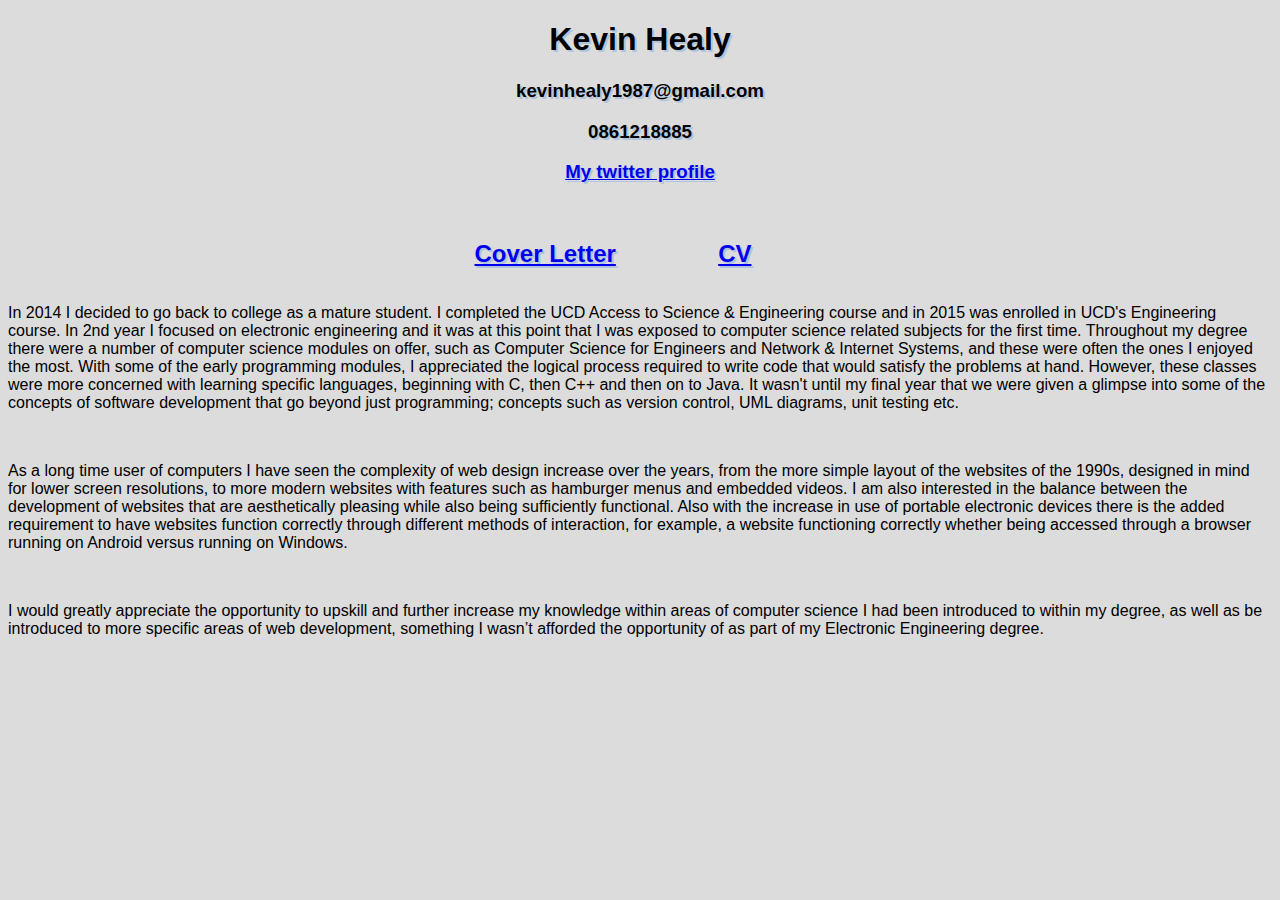
<file: cv/coverletter/coverletter.html>
<!DOCTYPE html> <!-- Doctype Declaration -->
<html>
	<head>
		<title>CV</title>
		<link rel="stylesheet" href="../styles/style.css">
	</head>
	<body>
		<h1 class="centered">Kevin Healy</h1>
		<h3 class="centered">kevinhealy1987@gmail.com</h3>
		<h3 class="centered">0861218885</h3>
		<a href="https://twitter.com/Kevin71619413"><h3 class="centered">My twitter profile</h3></a>
		<br>
		<div class="banner">
			<div class="links" id="alignleft">
				<a class="centered" href="coverletter.html"><h2>Cover Letter</h2></a>
			</div>
			<div class="links" id="alignright">
				<a class="centered" href="../index.html"><h2>CV</h2></a>
			</div>
		</div>
		<p>
			In 2014 I decided to go back to college as a mature student. I completed the UCD Access to Science &amp; Engineering course and in 2015 was enrolled in UCD's Engineering course. In 2nd year I focused on electronic engineering and it was at this point that I was exposed to computer science related subjects for the first time. Throughout my degree there were a number of computer science modules on offer, such as Computer Science for Engineers and Network &amp; Internet Systems, and these were often the ones I enjoyed the most. With some of the early programming modules, I appreciated the logical process required to write code that would satisfy the problems at hand. However, these classes were more concerned with learning specific languages, beginning with C, then C++ and then on to Java. It wasn't until my final year that we were given a glimpse into some of the concepts of software development that go beyond just programming; concepts such as version control, UML diagrams, unit testing etc.
		</p>
		<br>
		<p>
			As a long time user of computers I have seen the complexity of web design increase over the years, from the more simple layout of the websites of the 1990s, designed in mind for lower screen resolutions, to more modern websites with features such as hamburger menus and embedded videos. I am also interested in the balance between the development of websites that are aesthetically pleasing while also being sufficiently functional. Also with the increase in use of portable electronic devices there is the added requirement to have websites function correctly through different methods of interaction, for example, a website functioning correctly whether being accessed through a browser running on Android versus running on Windows.
		</p>
		<br>
		<p>
			I would greatly appreciate the opportunity to upskill and further increase my knowledge within areas of computer science I had been introduced to within my degree, as well as be introduced to more specific areas of web development, something I wasn’t afforded the opportunity of as part of my Electronic Engineering degree.
		</p>
		<br>
		<br>
	</body>
</html>
</file>
<file: stylesheets/style.css>
h1 {
    font-family: 'Times New Roman', Times, serif;
}

body, button {
    font-family: helvetica;
    margin: 0;
}

/* Banner */
.banner {
    display: flex;
    flex-wrap: nowrap;
    justify-content: space-between;
    align-items: center;
    height: 100px;
    color: white;
    background-color: #283d80;
}

#logo { 
    border-radius: 6px;
    width: 90px;
    min-width: 90px;
    height: 90px;
    margin-left: 16px;
    margin-right: 16px;
}

#title {
    flex: 10;
    border-radius: 6px;
    font-size: 150%;
    font-weight: bold;
}

#social-icons {
    border-radius: 6px;
    background-color: white;
    height: 30px;
    padding: 4px;
    margin-right: 16px;
}

#social-icons a {
    padding: 4px;
}

/* Navbar */
.navbar {
    border-bottom: 4px solid #b8a360;
    display: flex;
    justify-content: center;
    align-items: center;
    height: 50px;
    color: white;
    background-color: #283d80;
}

.navbar-button-container {
    position: relative;
    margin-left: 2px;
    margin-right: 2px;
    min-width: 14%;
    max-width: 14%;
}

.navbar-button {
    display: block; /* takes up full space within navbar-button-container */
    width: 100%;
    height: 50px;
    padding: 0;
    border: 0;
    margin: 0;
    font-size: 150%;
    font-weight: bold;
    color: white;
    background-color: #283d80;
}

.navbar-button a {
    display: block;
    font-weight: bold;
    color: white;
    text-decoration: none;
}

.navbar-button-dropdown {
    position: absolute;
    display: none;
    min-width: 100%;
    background-color: #324ea0;
    border: none;
    box-shadow: 16px 16px 8px black;
    z-index: 1;
}

.navbar-button-dropdown a {
    display: block;
    font-size: 150%;
    font-weight: bold;
    color: white;
    padding: 6px;
    justify-content: center;
    text-align: center;
    text-decoration: none;
}

/* make sure navbar button still light blue when hovering over child elements */
.navbar-button-container:hover .navbar-button {
    background-color: #324ea0;
}

.navbar-button-container:hover .navbar-button-dropdown {
    display: block;
}

/* Home */
.main-image {
    display: flex;
    justify-content: center;
    height: 570px;
}

#home-background {
    max-width: 1024px;
    max-height: 570px;
}

#home-text {
    margin-top: 36px;
    margin-left: 30%;
    margin-right: 30%;
    text-align: center;
    height: 400px;
}

/* What's On */
#whatson-heading {
    font-size: 250%;
    text-align: center;
}

#timetable-date {
    text-align: center;
    font-size: 150%;
}

#timetable-frame {
    margin-left: 10%;
    margin-right: 10%;
}

.timetable-time {
    font-weight: 100;
}

table {
    background-color: #f1f2f5;
    border-collapse: collapse; /* don't want cells having own borders */
    border: 2px solid #b8a360;
    table-layout: fixed;
    width: 100%;
    text-align: center;
}

th {
    color: white;
    background-color: #283d80;
    padding: 12px;
}

tr:nth-of-type(even) {
    background-color: #d9dce3;
}

td {
    font-weight: bold;
    padding: 12px;
    border-bottom: 1px;
    word-wrap: break-word;
}

/* right aligning just the first columns of the tables */
table td:nth-child(1) {
    color: white;
    background-color: #283d80;
    text-align: right;
}

/* Gallery & Slideshow */
#gallery-heading {
    position: relative;
    font-size: 250%;
    text-align: center;
    padding-bottom: 24px;
}

.gallery-frame {
    margin-left: 10%;
    margin-right: 10%;
    margin-bottom: 50px;
}

.gallery-row {
    display: flex;
    justify-content:space-around;
    z-index: 0;
}

.gallery-column {
    box-shadow: 8px 8px 8px rgb(127, 127, 127);
    width: 22%;
    max-height: 350px;
    margin: 12px;
    overflow: hidden;
}

.gallery-column img {
    width: 100%;
    height: 100%;
    object-fit: cover;
}

.gallery-column img:hover {
    opacity: 0.8;
}

#gallery-slideshow-1 {
    position: absolute;
    top: 280px;
    left: 0;
    display: none;
    width: 100%;
    z-index: 1;
}

#gallery-slideshow-2 {
    position: absolute;
    top: 1160px;
    left: 0;
    display: none;
    width: 100%;
    z-index: 1;
}

.gallery-prev-button {
    position: absolute;
    top: 80px;
    left: 15%;
    user-select: none;
}

.gallery-next-button {
    position: absolute;
    top: 80px;
    right: 15%;
    user-select: none;
}

.gallery-close-button {
    position: absolute;
    right: 0;
    user-select: none;
}

.gallery-prev-button span, .gallery-next-button span {
    width: 100%;
    padding: 16px;
}

.gallery-prev-button span:hover, .gallery-next-button span:hover {
    opacity: 0.8;
}

.arrows {
    color: white;
    font-size: 600%;
    padding: 12px;
}

.close {
    color: white;
    font-size: 300%;
}

.close:hover {
    opacity: 0.8;
}

#slideshow-image-1, #slideshow-image-2 {
    background-color: rgba(0, 0, 0, 0.95);
    width: 50%;
    padding-left: 25%;
    padding-right: 25%;
}

/* Facilities */
.facilities-heading {
    font-size: 250%;
    text-align: center;
    padding-bottom: 24px;
}

#facilities-container-1 {
    display: flex;
    justify-content: space-around;
    margin-left: 10%;
    margin-right: 10%;
    margin-bottom: 42px;
    height: 420px;
    background-color: #eeeeee;
    border: 18px solid #eeeeee;
    border-radius: 12px;
}

#facilities-container-2 {
    display: flex;
    justify-content: space-around;
    margin-left: 15%;
    margin-right: 20%;
    margin-bottom: 42px;
    height: 530px;
    background-color: #eeeeee;
    border: 18px solid #eeeeee;
    border-radius: 12px;
}

#facilities-container-3 {
    display: flex;
    justify-content: space-around;
    margin-left: 20%;
    margin-right: 25%;
    margin-bottom: 42px;
    height: 420px;
    background-color: #eeeeee;
    border: 18px solid #eeeeee;
    border-radius: 12px;
}

.facilities-text { 
    margin: 36px;
}

.facilities-pics {
    margin: 24px;
}

/* About Us */
.about-us-container-1 {
    display: flex;
    justify-content: space-between;
    margin-left: 15%;
    margin-right: 15%;
    height: 580px;
}

.about-us-container-2 {
    display: flex;
    justify-content: space-between;
    margin-left: 15%;
    margin-right: 15%;
    height: 720px;
}

.about-us-heading {
    font-size: 250%;
    text-align: left;
    padding-bottom: 24px;
}

#about {
    margin-right: 42px;
    flex: 5;

}

#contact {
    margin-left: 42px;
    flex: 2;
}

#form {
    position: relative;
    background-color: #eeeeee;
    border: 18px solid #eeeeee;
    border-radius: 12px;
    height: 380px;
}

label span{
    position: absolute;
}

input {
    position: absolute;
    border: 0;
    height: 30px;
    width: 60%;
    left: 100px;
}

#message {
    height: 150px;
}

#submit {
    position: absolute;
    width: 60%;
    left: 100px;
    font-size: 150%;
    border: 2px solid #b8a360;
    background-color: #283d80;
    color: white;
}

#find {
    width: 100%;

}

iframe {
    border: 18px solid #eeeeee;
    border-radius: 12px;
}

/* Responsive Design */
@media (max-width: 1739px) {
    /* Facilities */ 
    #facilities-container-1, #facilities-container-2, #facilities-container-3 {
        margin-left: 0;
        margin-right: 0;
    }

    .facilities-text {
        width: 30%;
    }

    .facilities-pics img {
        width: 100%;
    }

}

@media (max-width: 1449px) {
    /* What's On */
    tr {
        height: 60px;
    }

    /* Gallery */
    .arrows {
        font-size: 500%;
    }

    .close {
        font-size: 250%;
    }

    /* About Us */
    .about-us-container-1 {
        margin-left: 5%;
        margin-right: 5%;
    }
}

@media (max-width: 1229px) {
    /* What's On */
    #timetable-frame {
        margin-left: 0;
        margin-right: 0;
    }

    /* Gallery */
    .arrows {
        font-size: 400%;
    }

    .close {
        font-size: 200%;
    }

    /* About Us */
    .about-us-container-1 {
        height: 720px;
    }
}

@media (max-width: 989px) {
    /* Home */
    #title {
        font-size: 100%;
    }

    .navbar-button {
        font-size: 100%;
    }   

    .main-image {
        max-height: 400px;
    }

    /* What's On */
    #whatson-heading {
        font-size: 150%;
    }

    tr {
        height: 80px;
    }

    /* Gallery */
    #gallery-heading {
        font-size: 150%;
    }

    .arrows {
        font-size: 300%;
    }

    .close {
        font-size: 150%;
    }

    /* Facilities */
    .facilities-text {
        width: 50%;
    }

}

@media (max-width: 659px) {
    /* Home */
    #title {
        font-size: 80;
    }

    .navbar-button {
        font-size: 80%;
    }   

    .main-image {
        max-height: 200px;
    }

    /* Gallery */
    .arrows {
        font-size: 200%;
    }

    .close {
        font-size: 100%;
    }
}

@media (max-width: 549px) {
    body {
        display: none;
    }
}
</file>
<file: cv/styles/style.css>
@media(min-width: 800px) {
	.columns, .banner {
		display: flex;
		justify-content: space-around;
	}
}

body {
	background-color: #dcdcdc;
	font-family: Arial;
}

h1, h2, h3 {
	text-shadow: 2px 2px LightSteelBlue;
}

.centered {
	text-align: center;
}

.bulletpoints {
	width: 30%;
}

.links {
	width: 15%;
}

#alignleft {
	margin-left: 35%;
}

#alignright {
	margin-right: 35%;
}
</file>
